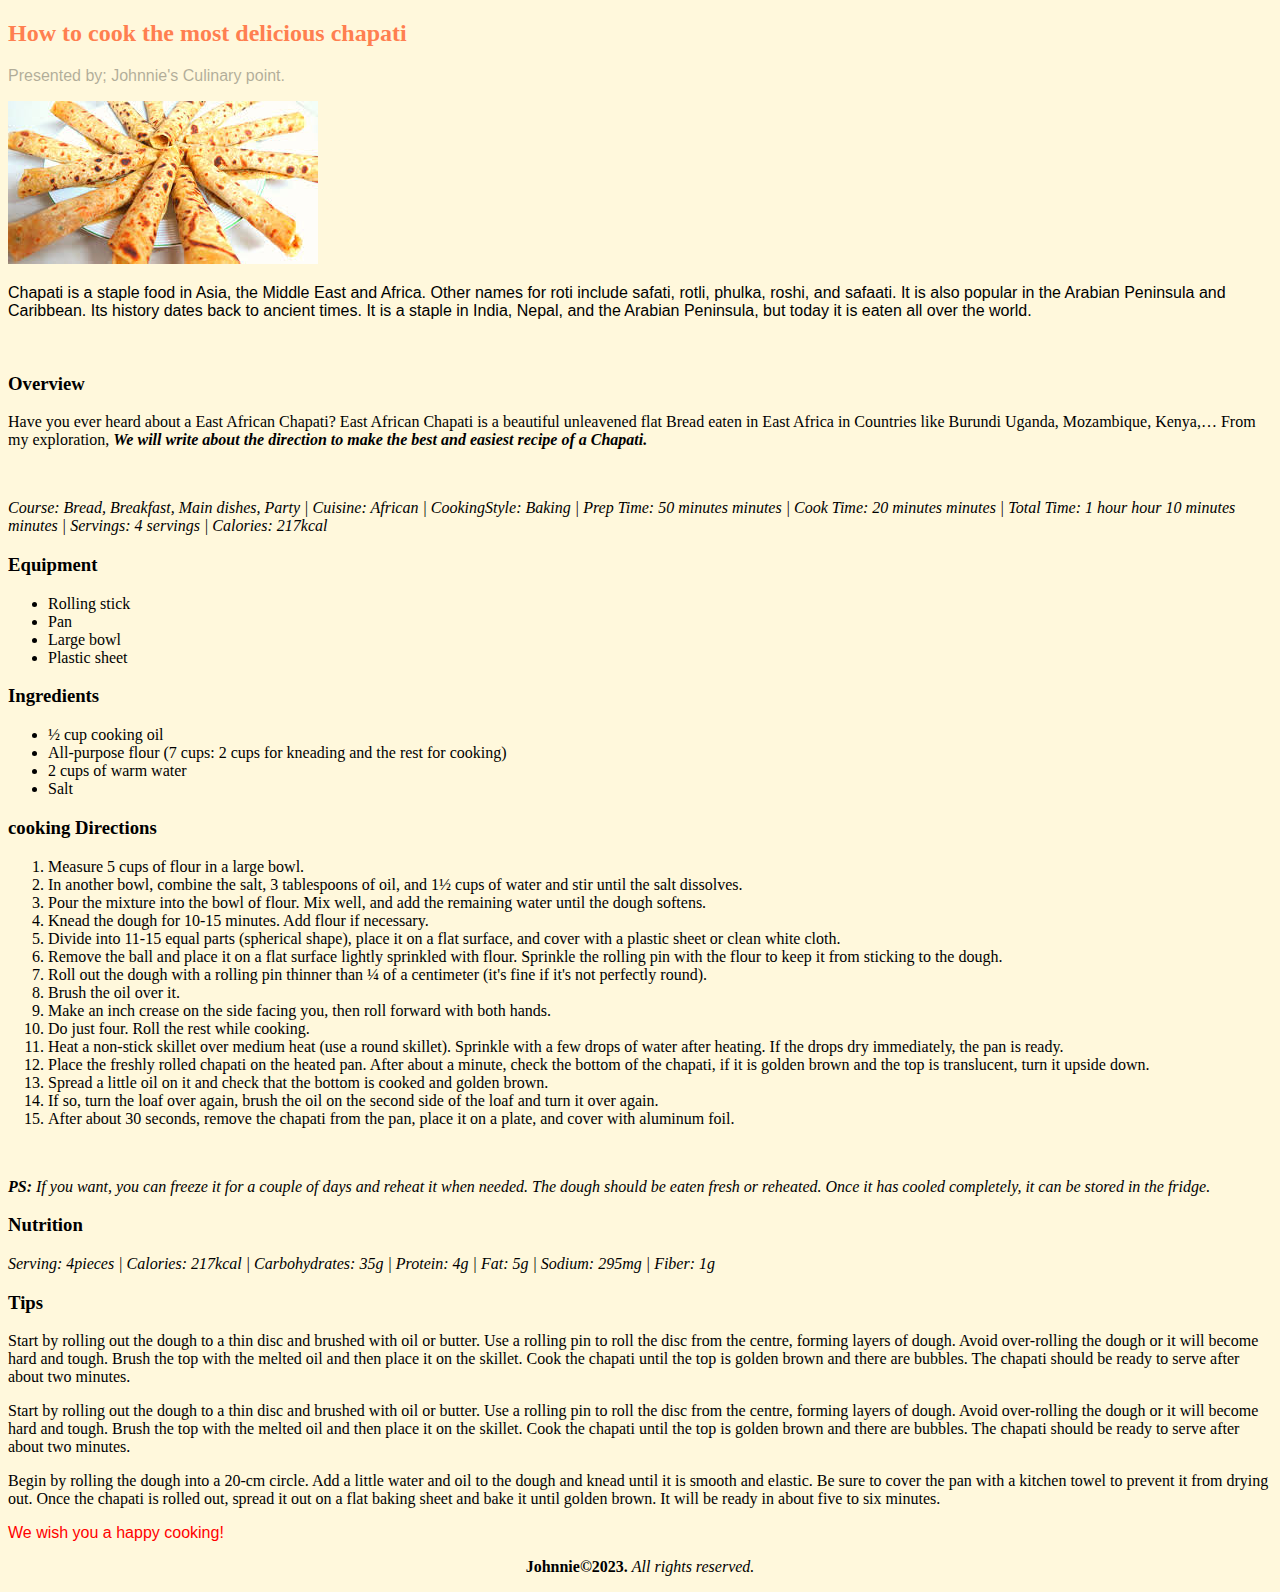
<file: pages/chapati.html>
<!DOCTYPE html>
<html lang="en">
<head>
    <meta charset="UTF-8">
    <meta name="viewport" content="width=device-width, initial-scale=1.0">
    <title>Chapati recipe</title>
</head>
<body style="background-color: cornsilk;">
    <h2 style="color: coral;">How to cook the most delicious chapati</h2>
    <p style="font-family: 'Franklin Gothic Medium', 'Arial Narrow', Arial, sans-serif; opacity: 30%;">Presented by; Johnnie's Culinary point.</p>
    <img src="./photos/chapo.jpeg" alt="Chapati dish.">
    <p style="font-family: Impact, Haettenschweiler, 'Arial Narrow Bold', sans-serif;">Chapati is a staple food in Asia, the Middle East and Africa. Other names for roti include safati, rotli, phulka, roshi, and safaati. It is also popular in the Arabian Peninsula and Caribbean. Its history dates back to ancient times. It is a staple in India, Nepal, and the Arabian Peninsula, but today it is eaten all over the world.</p>
    <br>
    <h3>Overview</h3>
    <p>Have you ever heard about a East African Chapati? East African Chapati is a beautiful unleavened flat Bread eaten in East Africa in Countries like Burundi Uganda, Mozambique, Kenya,… From my exploration, <b><em>We will write about the direction to make the best and easiest recipe of a Chapati.</em></b></p><br>
    <p style="font-style: italic; font-weight: lighter;"><strong>Course: Bread, Breakfast, Main dishes, Party | Cuisine: African | CookingStyle: Baking | Prep Time: 50 minutes minutes | Cook Time: 20 minutes minutes | Total Time: 1 hour hour 10 minutes minutes | Servings: 4 servings | Calories: 217kcal</strong></p>
    <h3>Equipment</h3>
    <ul>
        <li>Rolling stick</li>
        <li>Pan</li>
        <li>Large bowl</li>
        <li>Plastic sheet</li>
    </ul>
    <h3>Ingredients</h3>
    <ul>
        <li>½ cup cooking oil</li>
        <li>All-purpose flour (7 cups: 2 cups for kneading and the rest for cooking)</li>
        <li>2 cups of warm water</li>
        <li>Salt</li>
    </ul>
    <h3>cooking Directions</h3>
    <ol>
        <li>Measure 5 cups of flour in a large bowl.</li>
        <li>In another bowl, combine the salt, 3 tablespoons of oil, and 1½ cups of water and stir until the salt dissolves.</li>
        <li>Pour the mixture into the bowl of flour. Mix well, and add the remaining water until the dough softens.</li>
        <li>Knead the dough for 10-15 minutes. Add flour if necessary.</li>
        <li>Divide into 11-15 equal parts (spherical shape), place it on a flat surface, and cover with a plastic sheet or clean white cloth.</li>
        <li>Remove the ball and place it on a flat surface lightly sprinkled with flour. Sprinkle the rolling pin with the flour to keep it from sticking to the dough.</li>
        <li>Roll out the dough with a rolling pin thinner than ¼ of a centimeter (it's fine if it's not perfectly round).</li>
        <li>Brush the oil over it.</li>
        <li>Make an inch crease on the side facing you, then roll forward with both hands.</li>
        <li>Do just four. Roll the rest while cooking.</li>
        <li>Heat a non-stick skillet over medium heat (use a round skillet). Sprinkle with a few drops of water after heating. If the drops dry immediately, the pan is ready.</li>
        <li>Place the freshly rolled chapati on the heated pan. After about a minute, check the bottom of the chapati, if it is golden brown and the top is translucent, turn it upside down.</li>
        <li>Spread a little oil on it and check that the bottom is cooked and golden brown.</li>
        <li>If so, turn the loaf over again, brush the oil on the second side of the loaf and turn it over again.</li>
        <li>After about 30 seconds, remove the chapati from the pan, place it on a plate, and cover with aluminum foil.</li>
    </ol>
    <br>
    <p style="font-style: italic;"><strong>PS:</strong> If you want, you can freeze it for a couple of days and reheat it when needed. The dough should be eaten fresh or reheated. Once it has cooled completely, it can be stored in the fridge.</p>
    <h3>Nutrition</h3>
    <p style="font-style: italic;">Serving: 4pieces | Calories: 217kcal | Carbohydrates: 35g | Protein: 4g | Fat: 5g | Sodium: 295mg | Fiber: 1g</p>
    <h3>Tips</h3>
    <p>Start by rolling out the dough to a thin disc and brushed with oil or butter. Use a rolling pin to roll the disc from the centre, forming layers of dough. Avoid over-rolling the dough or it will become hard and tough. Brush the top with the melted oil and then place it on the skillet. Cook the chapati until the top is golden brown and there are bubbles. The chapati should be ready to serve after about two minutes.</p>
    <p>Start by rolling out the dough to a thin disc and brushed with oil or butter. Use a rolling pin to roll the disc from the centre, forming layers of dough. Avoid over-rolling the dough or it will become hard and tough. Brush the top with the melted oil and then place it on the skillet. Cook the chapati until the top is golden brown and there are bubbles. The chapati should be ready to serve after about two minutes.</p>
    <p>Begin by rolling the dough into a 20-cm circle. Add a little water and oil to the dough and knead until it is smooth and elastic. Be sure to cover the pan with a kitchen towel to prevent it from drying out. Once the chapati is rolled out, spread it out on a flat baking sheet and bake it until golden brown. It will be ready in about five to six minutes.</p>
    <p style="font-family: 'Gill Sans', 'Gill Sans MT', Calibri, 'Trebuchet MS', sans-serif; color: red;">We wish you a happy cooking!</p>
    <footer>
        <p style="text-align: center;"><b>Johnnie&COPY;2023.</b> <i>All rights reserved.</i></p>
    </footer>
    
</body>
</html>
</file>
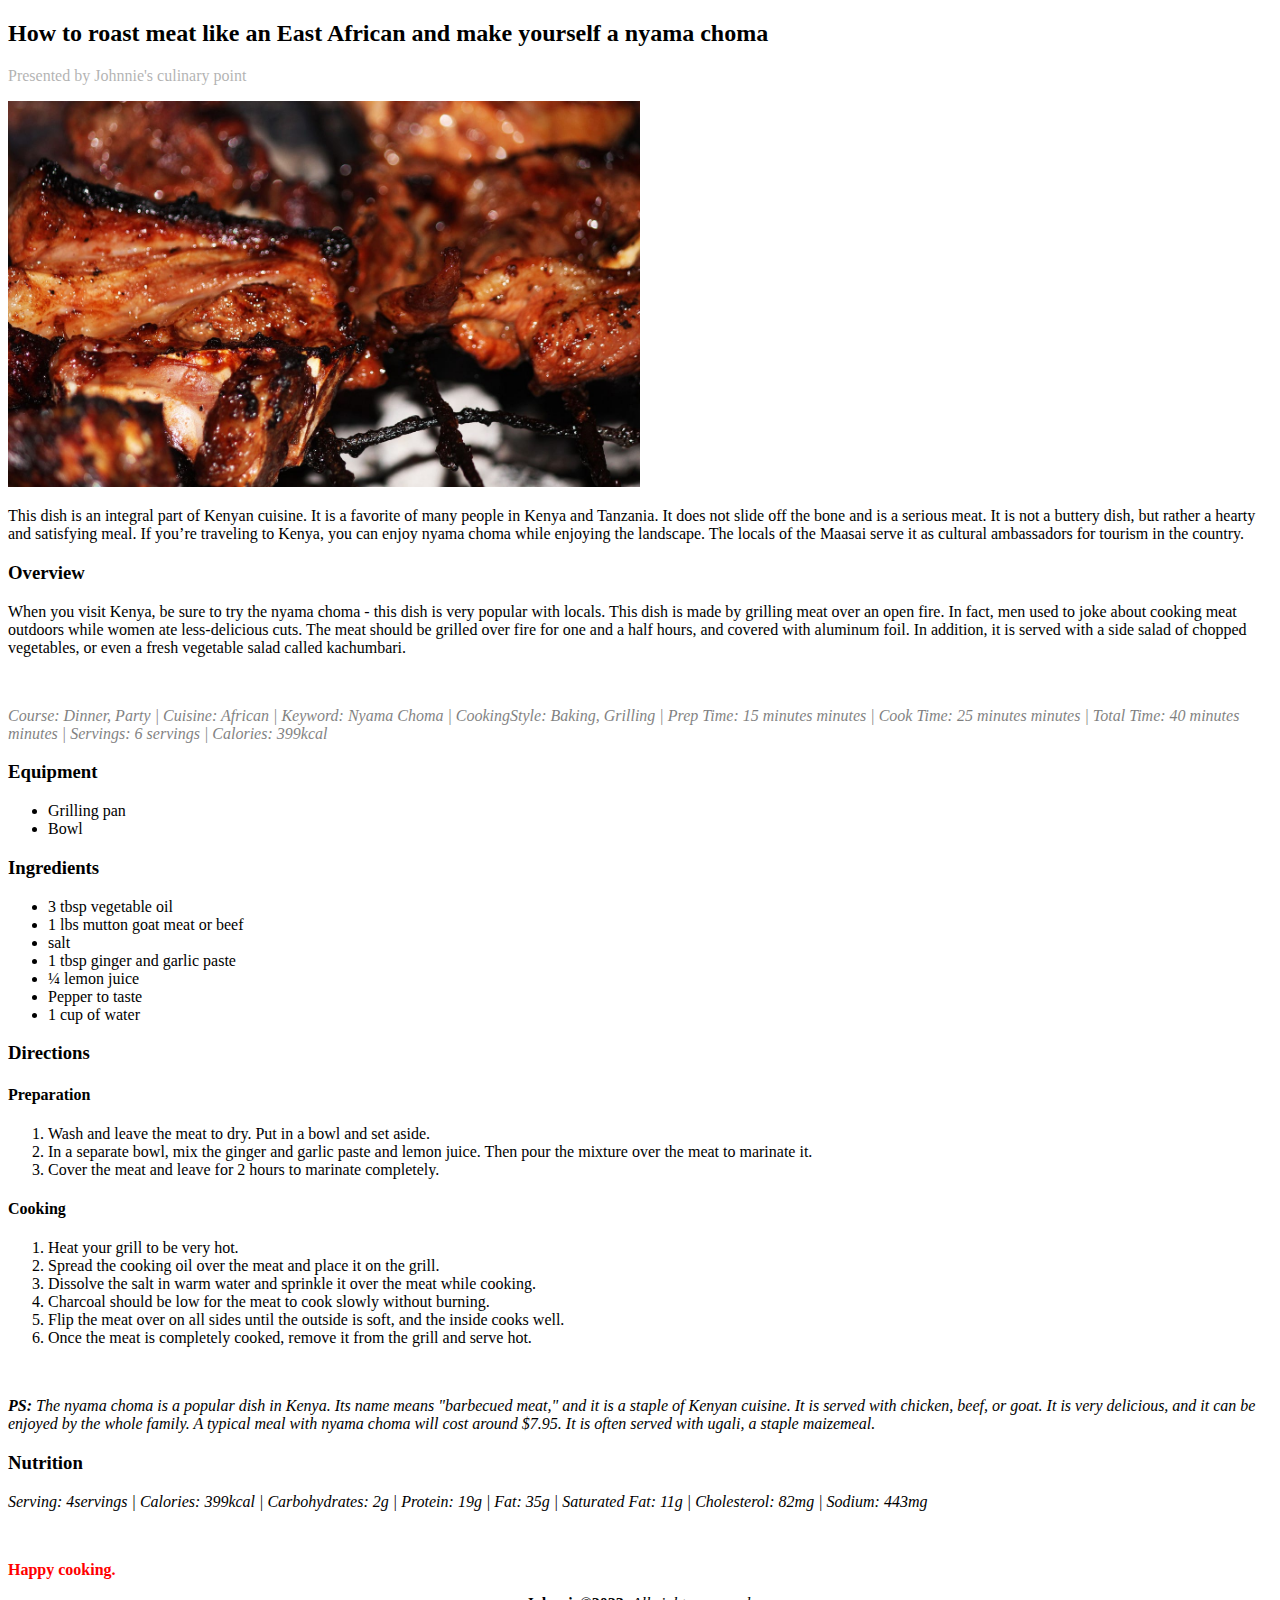
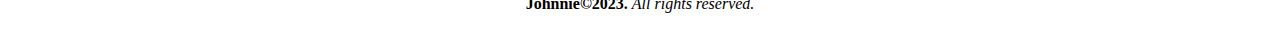
<file: pages/choma.html>
<!DOCTYPE html>
<html lang="en">
<head>
    <meta charset="UTF-8">
    <meta name="viewport" content="width=device-width, initial-scale=1.0">
    <title>Nyama choma recipe</title>
</head>
<body>
    <h2>How to roast meat like an East African and make yourself a nyama choma</h2>
    <p style="opacity: 30%;">Presented by Johnnie's culinary point</p>
    <img src="./photos/choma.jpg" alt="Grilled meat" style="height: 50%; width: 50%;">
    <p>This dish is an integral part of Kenyan cuisine. It is a favorite of many people in Kenya and Tanzania. It does not slide off the bone and is a serious meat. It is not a buttery dish, but rather a hearty and satisfying meal. If you’re traveling to Kenya, you can enjoy nyama choma while enjoying the landscape. The locals of the Maasai serve it as cultural ambassadors for tourism in the country.</p>
    <h3>Overview</h3>
    <p>When you visit Kenya, be sure to try the nyama choma - this dish is very popular with locals. This dish is made by grilling meat over an open fire. In fact, men used to joke about cooking meat outdoors while women ate less-delicious cuts. The meat should be grilled over fire for one and a half hours, and covered with aluminum foil. In addition, it is served with a side salad of chopped vegetables, or even a fresh vegetable salad called kachumbari.</p>
    <br>
    <p style="font-style: italic; opacity: 50%;">Course: Dinner, Party | Cuisine: African | Keyword: Nyama Choma | CookingStyle: Baking, Grilling | Prep Time: 15 minutes minutes | Cook Time: 25 minutes minutes | Total Time: 40 minutes minutes | Servings: 6 servings | Calories: 399kcal</p>
    <h3>Equipment</h3>
    <ul>
        <li>Grilling pan</li>
        <li>Bowl</li>
    </ul>
    <h3>Ingredients</h3>
    <ul>
        <li>3 tbsp vegetable oil</li>
        <li>1 lbs mutton goat meat or beef</li>
        <li>salt</li>
        <li>1 tbsp ginger and garlic paste</li>
        <li>¼ lemon juice</li>
        <li>Pepper to taste</li>
        <li>1 cup of water</li>
    </ul>
    <h3>Directions</h3>
    <h4>Preparation</h4>
    <ol>
        <li>Wash and leave the meat to dry. Put in a bowl and set aside.</li>
        <li>In a separate bowl, mix the ginger and garlic paste and lemon juice. Then pour the mixture over the meat to marinate it.</li>
        <li>Cover the meat and leave for 2 hours to marinate completely.</li>
    </ol>
    <h4>Cooking</h4>
    <ol>
        <li>Heat your grill to be very hot.</li>
        <li>Spread the cooking oil over the meat and place it on the grill.</li>
        <li>Dissolve the salt in warm water and sprinkle it over the meat while cooking.</li>
        <li>Charcoal should be low for the meat to cook slowly without burning.</li>
        <li>Flip the meat over on all sides until the outside is soft, and the inside cooks well.</li>
        <li>Once the meat is completely cooked, remove it from the grill and serve hot.</li>
    </ol>
    <br>
    <p style="font-style: italic;"><strong>PS: </strong>The nyama choma is a popular dish in Kenya. Its name means "barbecued meat," and it is a staple of Kenyan cuisine. It is served with chicken, beef, or goat. It is very delicious, and it can be enjoyed by the whole family. A typical meal with nyama choma will cost around $7.95. It is often served with ugali, a staple maizemeal.</p>
    <h3>Nutrition</h3>
    <p style="font-style: italic;">Serving: 4servings | Calories: 399kcal | Carbohydrates: 2g | Protein: 19g | Fat: 35g | Saturated Fat: 11g | Cholesterol: 82mg | Sodium: 443mg</p>
    <br>
    <p style="color: red;"><b>Happy cooking.</b></p>
    <footer><p style="text-align: center;"><strong>Johnnie&COPY;2023.</strong> <em>All rights reserved.</em></p></footer>
</body>
</html>
</file>
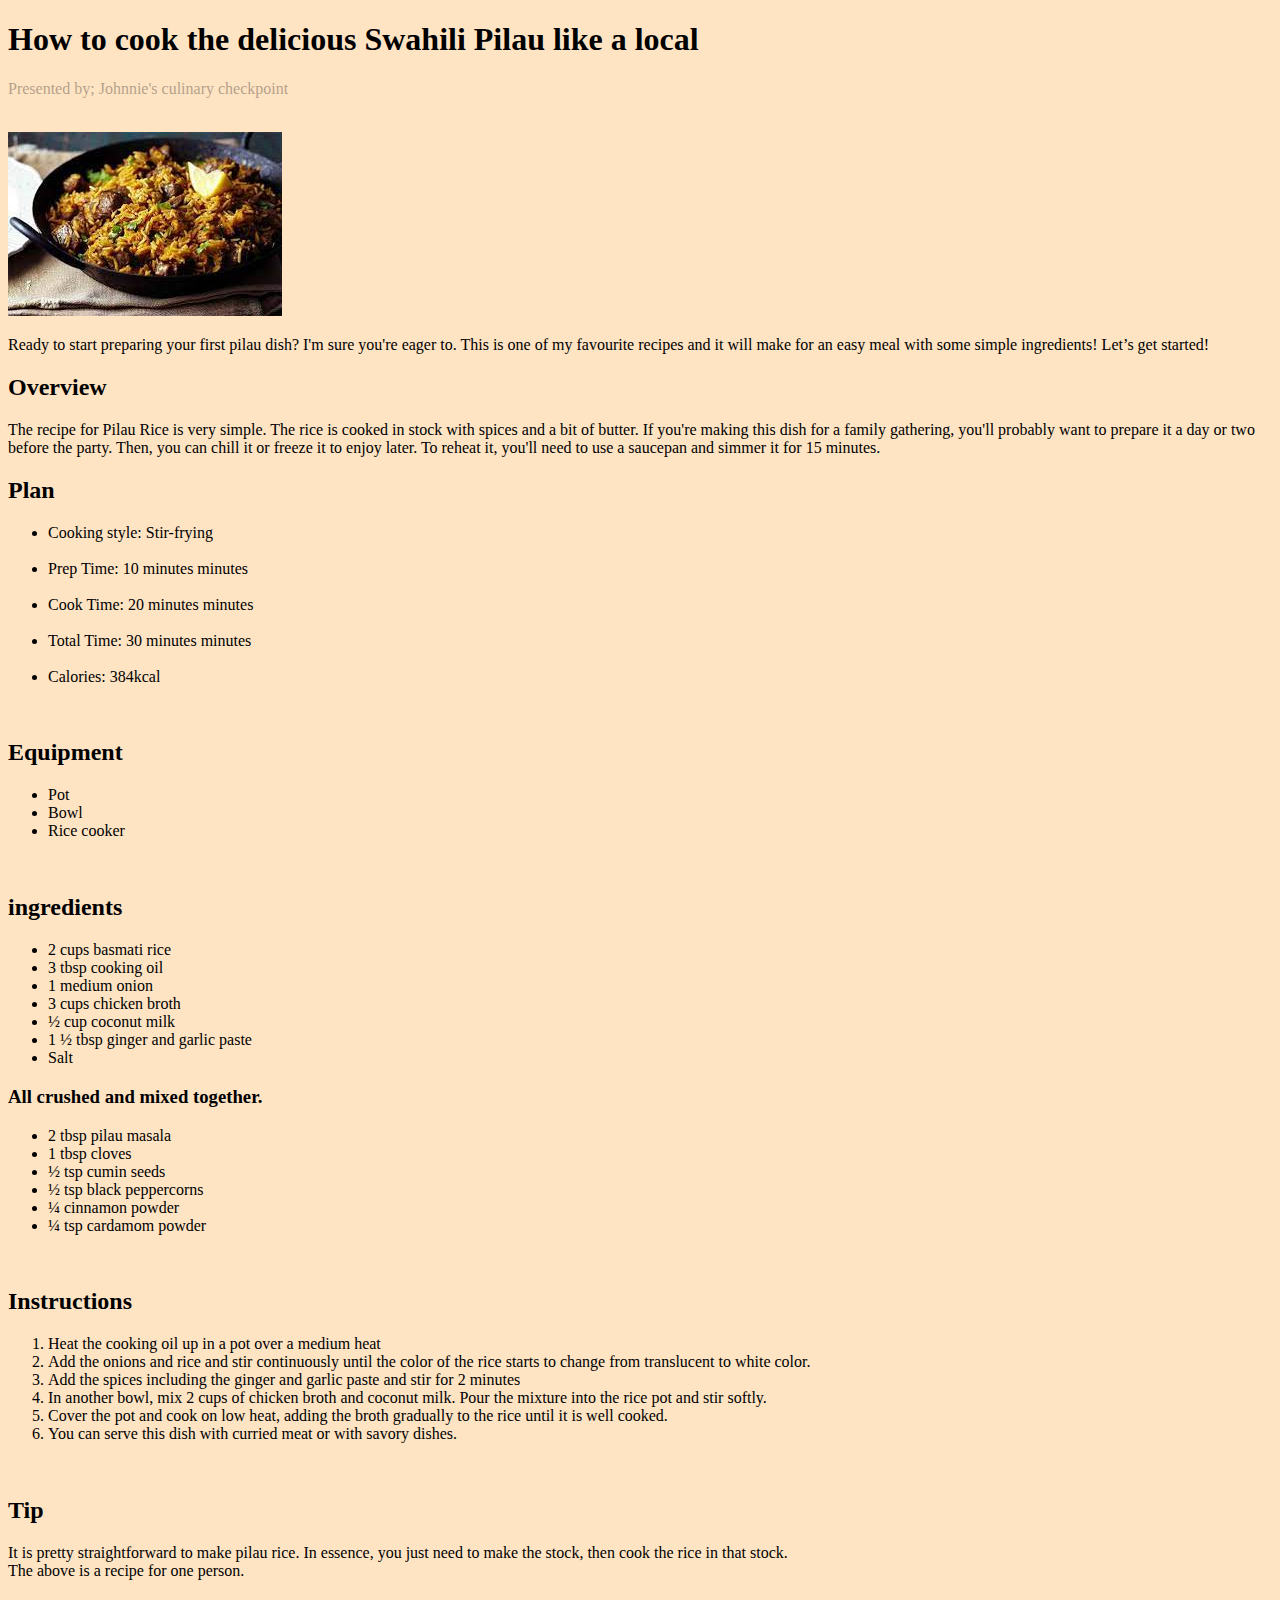
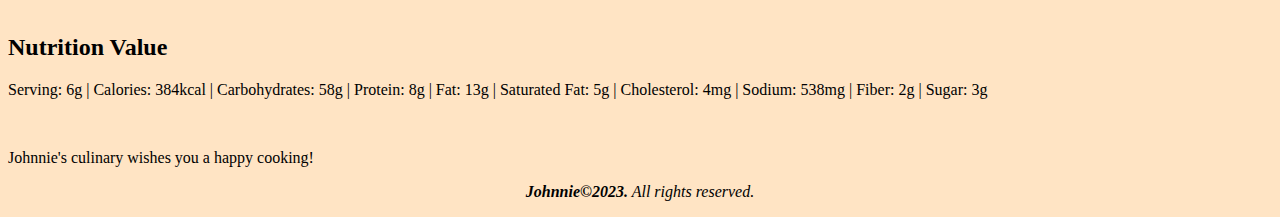
<file: pages/pilau.html>
<!DOCTYPE html>
<html lang="en">
<head>
    <meta charset="UTF-8">
    <meta name="viewport" content="width=device-width, initial-scale=1.0">
    <title>Pilau recipe</title>
</head>
<body style="background-color: bisque; text-align: left;">
    <h1>How to cook the delicious Swahili Pilau like a local</h1>
    <p style="opacity: 30%;">Presented by; Johnnie's culinary checkpoint</p><br>
    <img src="./photos/pilau.jpeg" alt="Swahili pilau dish">
    <br>
    <p>
        Ready to start preparing your first pilau dish? I'm sure you're eager to.
     This is one of my favourite recipes and it will make for an easy meal with some simple ingredients! Let’s get started!
     <br>
     <h2>Overview</h2>
     <p>
        The recipe for Pilau Rice is very simple. The rice is cooked in stock with spices and a bit of butter. If you're making this dish for a family gathering, you'll probably want to prepare it a day or two before the party. Then, you can chill it or freeze it to enjoy later. To reheat it, you'll need to use a saucepan and simmer it for 15 minutes.
     </p>
     <h2>Plan</h2>
     <p><ul>
        <li>Cooking style: Stir-frying</li> <br>
        <li>Prep Time: 10 minutes minutes</li> <br>
        <li>Cook Time: 20 minutes minutes </li><br>
        <li>Total Time: 30 minutes minutes</li> <br>
        <li>Calories: 384kcal</li>
     </ul>
    </p><br>
    <h2>Equipment</h2>
    <ul>
        <li>Pot</li>
        <li>Bowl</li>
        <li>Rice cooker</li>
    </ul><br>
    <h2>ingredients</h2>
    <ul>
        <li> 2 cups basmati rice</li>
        <li>3 tbsp cooking oil</li>
        <li>1 medium onion</li>
        <li>3 cups chicken broth</li>
        <li>½ cup coconut milk</li>
        <li>1 ½ tbsp ginger and garlic paste</li>
        <li>Salt</li>
    </ul>
    <h3>All crushed and mixed together.</h3>
    <ul>
        <li>2 tbsp pilau masala</li>
        <li>1 tbsp cloves</li>
        <li>½ tsp cumin seeds</li>
        <li>½ tsp black peppercorns</li>
        <li>¼ cinnamon powder</li>
       <li> ¼ tsp cardamom powder</li>
    </ul><br>
    <h2>Instructions</h2>
    <ol>
        <li>Heat the cooking oil up in a pot over a medium heat</li>
        <li>Add the onions and rice and stir continuously until the color of the rice starts to change from translucent to white color.</li>
        <li>Add the spices including the ginger and garlic paste and stir for 2 minutes</li>
        <li>In another bowl, mix 2 cups of chicken broth and coconut milk. Pour the mixture into the rice pot and stir softly.</li>
        <li>Cover the pot and cook on low heat, adding the broth gradually to the rice until it is well cooked.</li>
        <li>You can serve this dish with curried meat or with savory dishes.</li>
    </ol><br>
    <h2>Tip</h2>
    <p>It is pretty straightforward to make pilau rice. In essence, you just need to make the stock, then cook the rice in that stock. <br>
    The above is a recipe for one person.</p><br>
    <h2>Nutrition Value</h2>
    <p>Serving: 6g | Calories: 384kcal | Carbohydrates: 58g | Protein: 8g | Fat: 13g | Saturated Fat: 5g | Cholesterol: 4mg | Sodium: 538mg | Fiber: 2g | Sugar: 3g</p>
    </p>
    <br>
    <p style="font-family: cursive;">Johnnie's culinary wishes you a happy cooking!</p>
    <footer>
        <p style="text-align: center;"> <em><strong>Johnnie&COPY;2023.</strong> All rights reserved.</em></p>
    </footer>
</body>
</html>
</file>
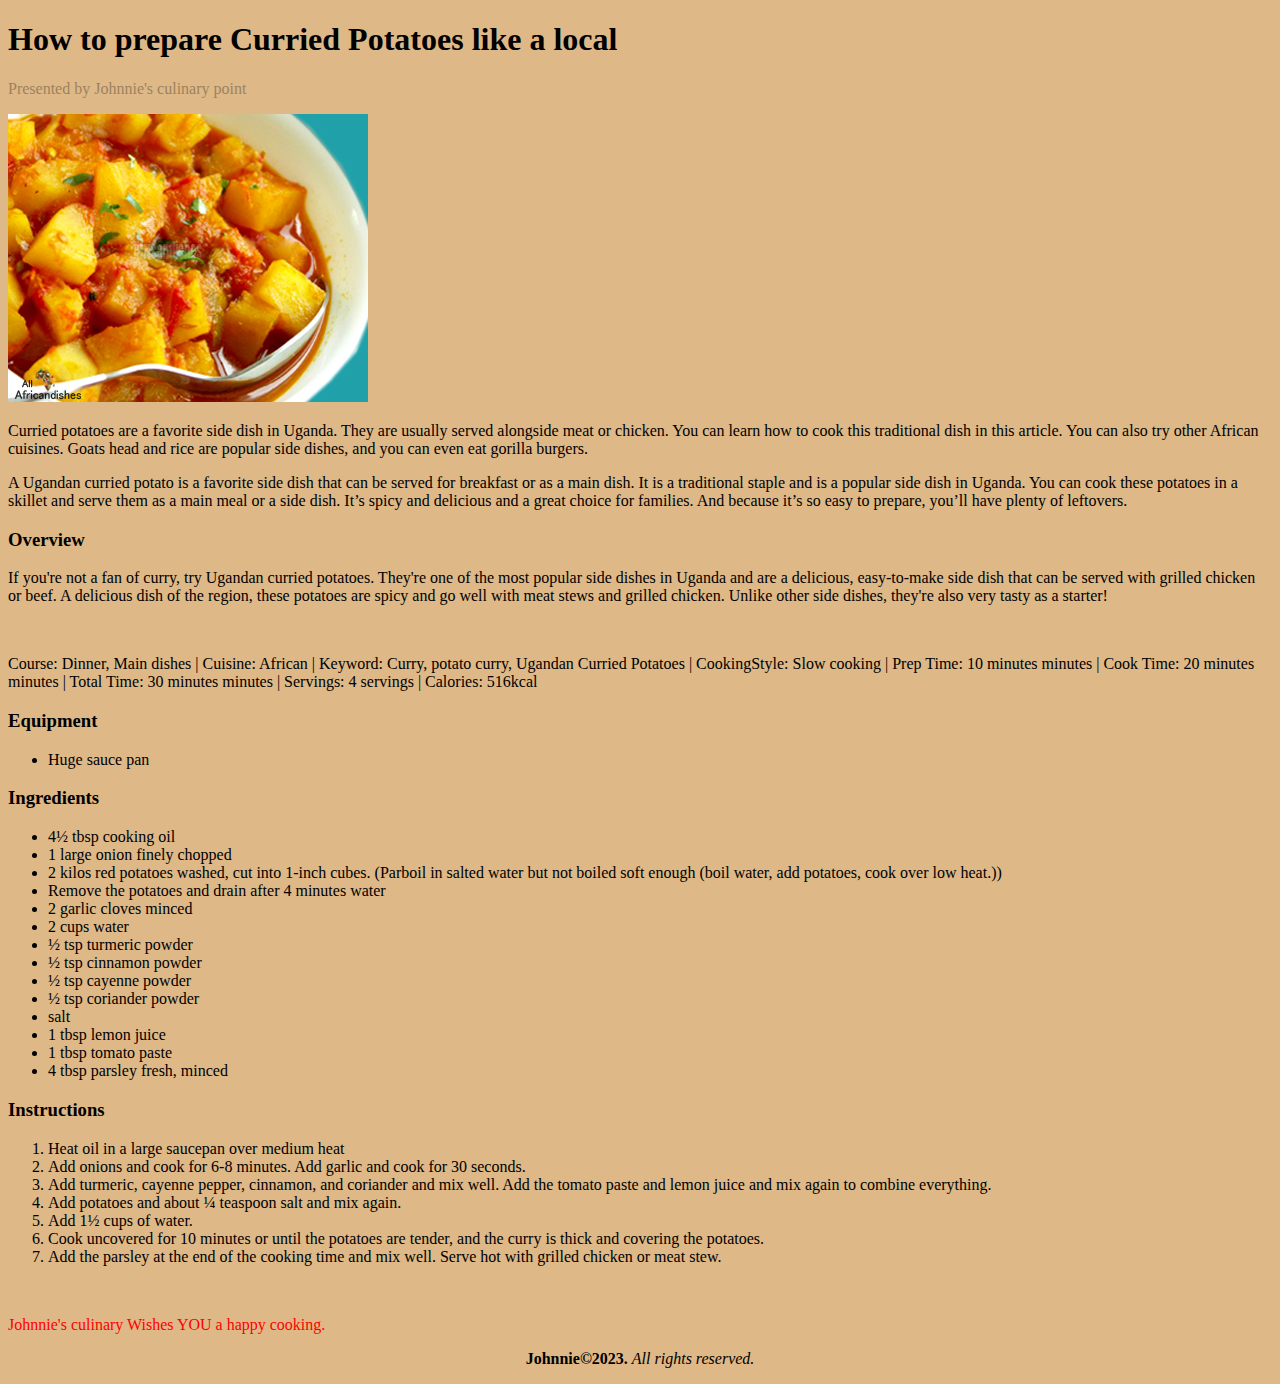
<file: pages/potatoes.html>
<!DOCTYPE html>
<html lang="en">
<head>
    <meta charset="UTF-8">
    <meta name="viewport" content="width=device-width, initial-scale=1.0">
    <title>Curried Potatoes recipe</title>
</head>
<body style="background-color: burlywood;">
    <h1>How to prepare Curried Potatoes like a local</h1>
    <p style="opacity: 30%;">Presented by Johnnie's culinary point</p>
    <img src="./photos/potatoes 1a.jpg" alt="Curried Potatoes">
    <p>Curried potatoes are a favorite side dish in Uganda. They are usually served alongside meat or chicken. You can learn how to cook this traditional dish in this article. You can also try other African cuisines. Goats head and rice are popular side dishes, and you can even eat gorilla burgers.</p>
    <p>A Ugandan curried potato is a favorite side dish that can be served for breakfast or as a main dish. It is a traditional staple and is a popular side dish in Uganda. You can cook these potatoes in a skillet and serve them as a main meal or a side dish. It’s spicy and delicious and a great choice for families. And because it’s so easy to prepare, you’ll have plenty of leftovers.</p>
    <h3>Overview</h3>
    <p>If you're not a fan of curry, try Ugandan curried potatoes. They're one of the most popular side dishes in Uganda and are a delicious, easy-to-make side dish that can be served with grilled chicken or beef. A delicious dish of the region, these potatoes are spicy and go well with meat stews and grilled chicken. Unlike other side dishes, they're also very tasty as a starter!</p>
    <br>
    <p>Course: Dinner, Main dishes | Cuisine: African | Keyword: Curry, potato curry, Ugandan Curried Potatoes | CookingStyle: Slow cooking | Prep Time: 10 minutes minutes | Cook Time: 20 minutes minutes | Total Time: 30 minutes minutes | Servings: 4 servings | Calories: 516kcal</p>
    <h3>Equipment</h3>
    <ul>
        <li>Huge sauce pan</li>
    </ul>
    <h3>Ingredients</h3>
    <ul>
        <li>4½ tbsp cooking oil</li>
        <li>1 large onion finely chopped</li>
        <li>2 kilos red potatoes washed, cut into 1-inch cubes. (Parboil in
            salted water but not boiled soft enough (boil water, add potatoes, cook over low heat.))</li> 
        <li>Remove the potatoes and drain after 4 minutes water</li>
        <li>2 garlic cloves minced</li>
        <li>2 cups water</li>
        <li>½ tsp turmeric powder</li>
        <li>½ tsp cinnamon powder</li>
        <li>½ tsp cayenne powder</li>
        <li>½ tsp coriander powder</li>
        <li>salt</li>
        <li>1 tbsp lemon juice</li>
        <li>1 tbsp tomato paste</li>
        <li>4 tbsp parsley fresh, minced</li>
    </ul>
    <h3>Instructions</h3>
    <ol>
        <li>Heat oil in a large saucepan over medium heat</li>
        <li>Add onions and cook for 6-8 minutes. Add garlic and cook for 30 seconds.</li>
        <li>Add turmeric, cayenne pepper, cinnamon, and coriander and mix well. Add the tomato paste and lemon juice and mix again to combine everything.</li>
        <li>Add potatoes and about ¼ teaspoon salt and mix again.</li>
        <li>Add 1½ cups of water.</li>
        <li>Cook uncovered for 10 minutes or until the potatoes are tender, and the curry is thick and covering the potatoes.</li>
        <li>Add the parsley at the end of the cooking time and mix well. Serve hot with grilled chicken or meat stew.</li>
    </ol>
    <br>
    <p style="color: red;">Johnnie's culinary Wishes YOU a happy cooking.</p>
    <footer><p style="text-align: center;"><strong>Johnnie&COPY;2023.</strong> <em>All rights reserved.</em></p></footer>
</body>
</html>
</file>
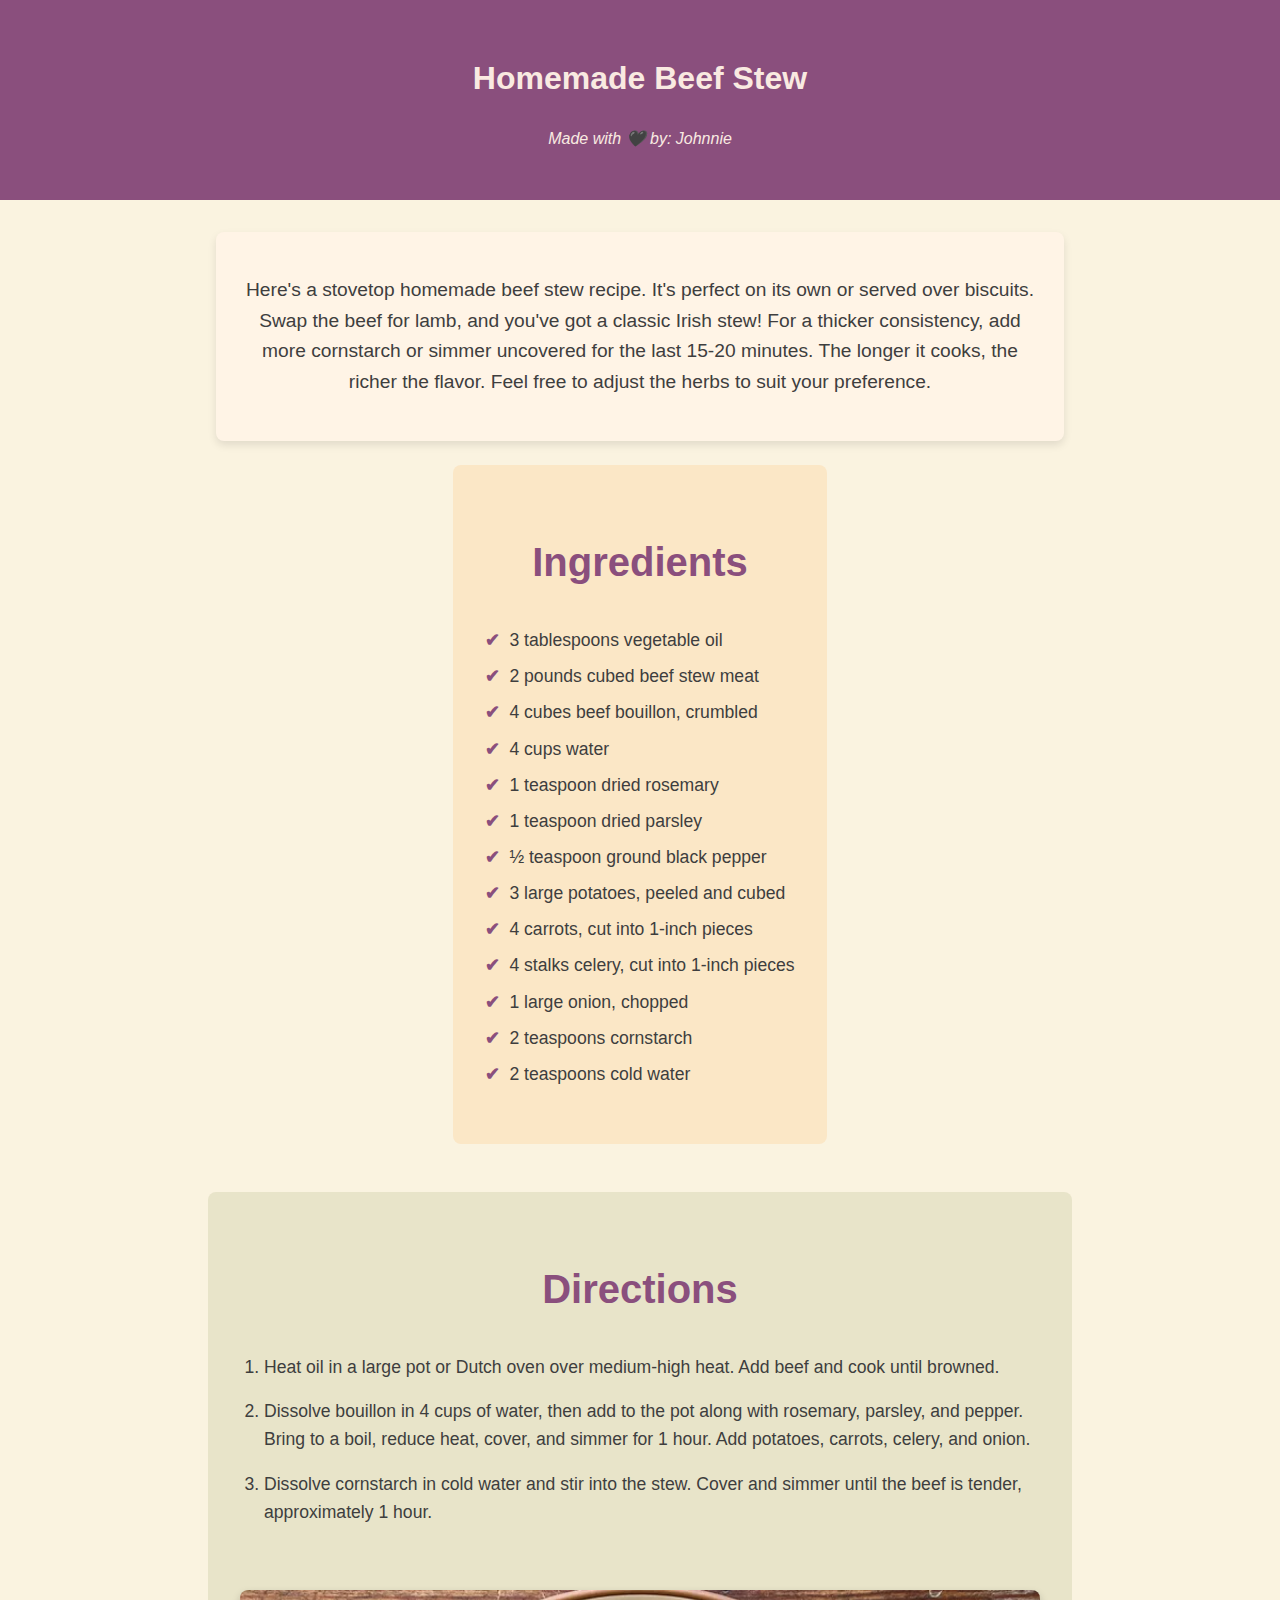
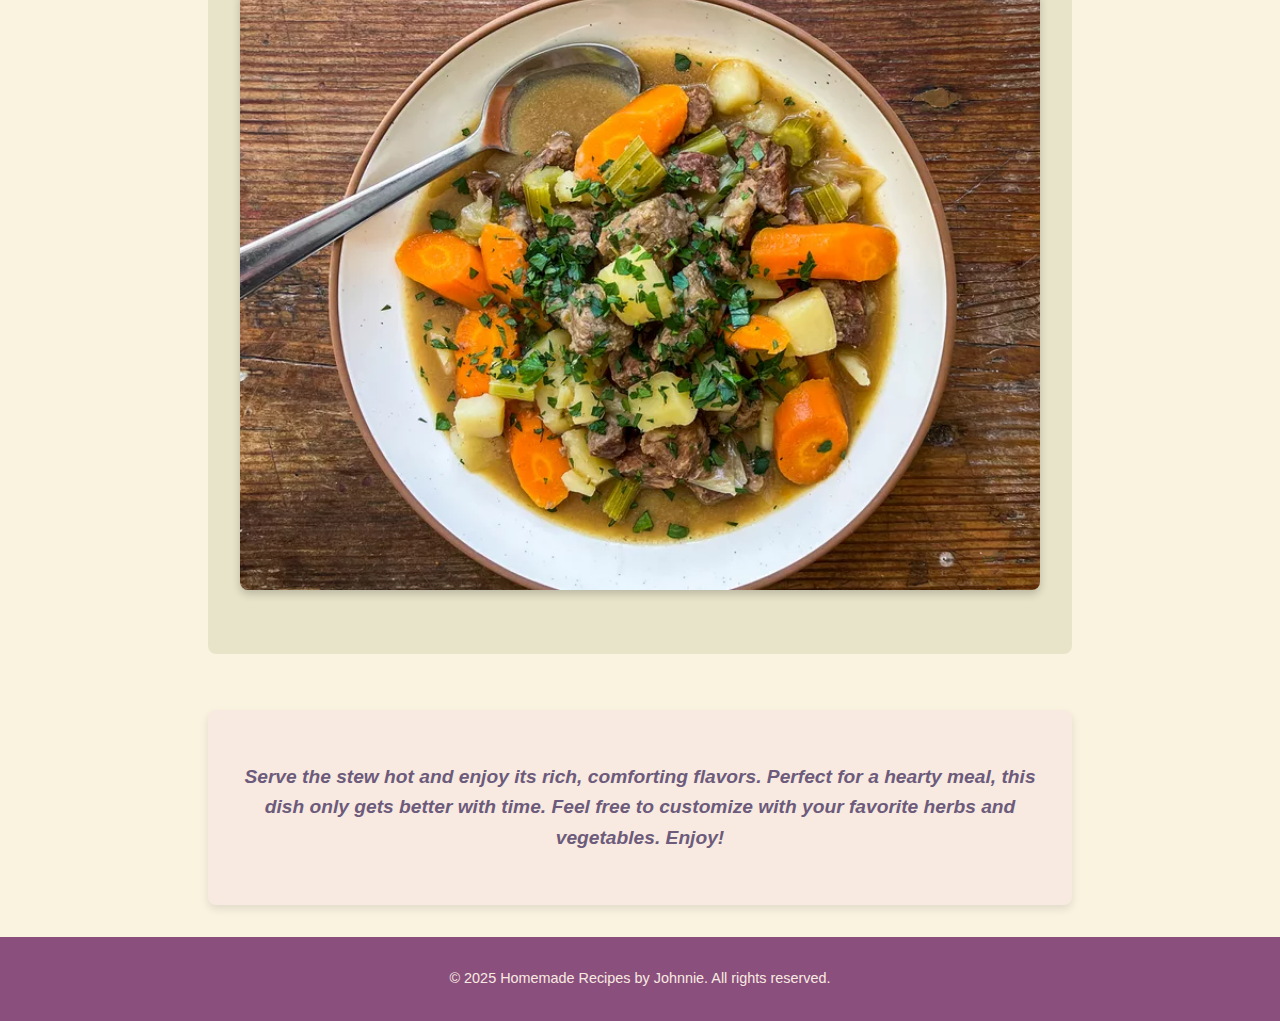
<file: recipes/beef.html>
<!DOCTYPE html>
<html lang="en">
  <head>
    <meta charset="UTF-8" />
    <meta name="viewport" content="width=device-width, initial-scale=1.0" />
    <title>Homemade Beef Stew Recipe</title>
    <link rel="stylesheet" href="/styles/style.css" />
  </head>

  <body>
    <!-- Header Section -->
    <header class="recipe-header">
      <h1>Homemade Beef Stew</h1>
      <p class="author">
        <em>Made with <span class="heart">🖤</span> by: Johnnie</em>
      </p>
    </header>

    <!-- Introduction Section -->
    <section class="recipe-intro">
      <p class="intro-text">
        Here's a stovetop homemade beef stew recipe. It's perfect on its own or
        served over biscuits. Swap the beef for lamb, and you've got a classic
        Irish stew! For a thicker consistency, add more cornstarch or simmer
        uncovered for the last 15-20 minutes. The longer it cooks, the richer
        the flavor. Feel free to adjust the herbs to suit your preference.
      </p>
    </section>

    <!-- Ingredients Section -->
    <section class="recipe-ingredients">
      <h2>Ingredients</h2>
      <ul>
        <li>3 tablespoons vegetable oil</li>
        <li>2 pounds cubed beef stew meat</li>
        <li>4 cubes beef bouillon, crumbled</li>
        <li>4 cups water</li>
        <li>1 teaspoon dried rosemary</li>
        <li>1 teaspoon dried parsley</li>
        <li>½ teaspoon ground black pepper</li>
        <li>3 large potatoes, peeled and cubed</li>
        <li>4 carrots, cut into 1-inch pieces</li>
        <li>4 stalks celery, cut into 1-inch pieces</li>
        <li>1 large onion, chopped</li>
        <li>2 teaspoons cornstarch</li>
        <li>2 teaspoons cold water</li>
      </ul>
    </section>

    <!-- Directions Section -->
    <section class="recipe-directions">
      <h2>Directions</h2>
      <ol>
        <li>
          Heat oil in a large pot or Dutch oven over medium-high heat. Add beef
          and cook until browned.
        </li>
        <li>
          Dissolve bouillon in 4 cups of water, then add to the pot along with
          rosemary, parsley, and pepper. Bring to a boil, reduce heat, cover,
          and simmer for 1 hour. Add potatoes, carrots, celery, and onion.
        </li>
        <li>
          Dissolve cornstarch in cold water and stir into the stew. Cover and
          simmer until the beef is tender, approximately 1 hour.
        </li>
      </ol>
      <img
        src="/images/beef.webp"
        alt="A delicious pot of homemade beef stew ready to serve"
      />
    </section>

    <!-- Closing Section -->
    <section class="recipe-closing">
      <p class="closing-text">
        <strong
          ><em
            >Serve the stew hot and enjoy its rich, comforting flavors. Perfect
            for a hearty meal, this dish only gets better with time. Feel free
            to customize with your favorite herbs and vegetables. Enjoy!</em
          ></strong
        >
      </p>
    </section>

    <!-- Footer Section -->
    <footer class="recipe-footer">
      <p>&copy; 2025 Homemade Recipes by Johnnie. All rights reserved.</p>
    </footer>
  </body>
</html>
</file>
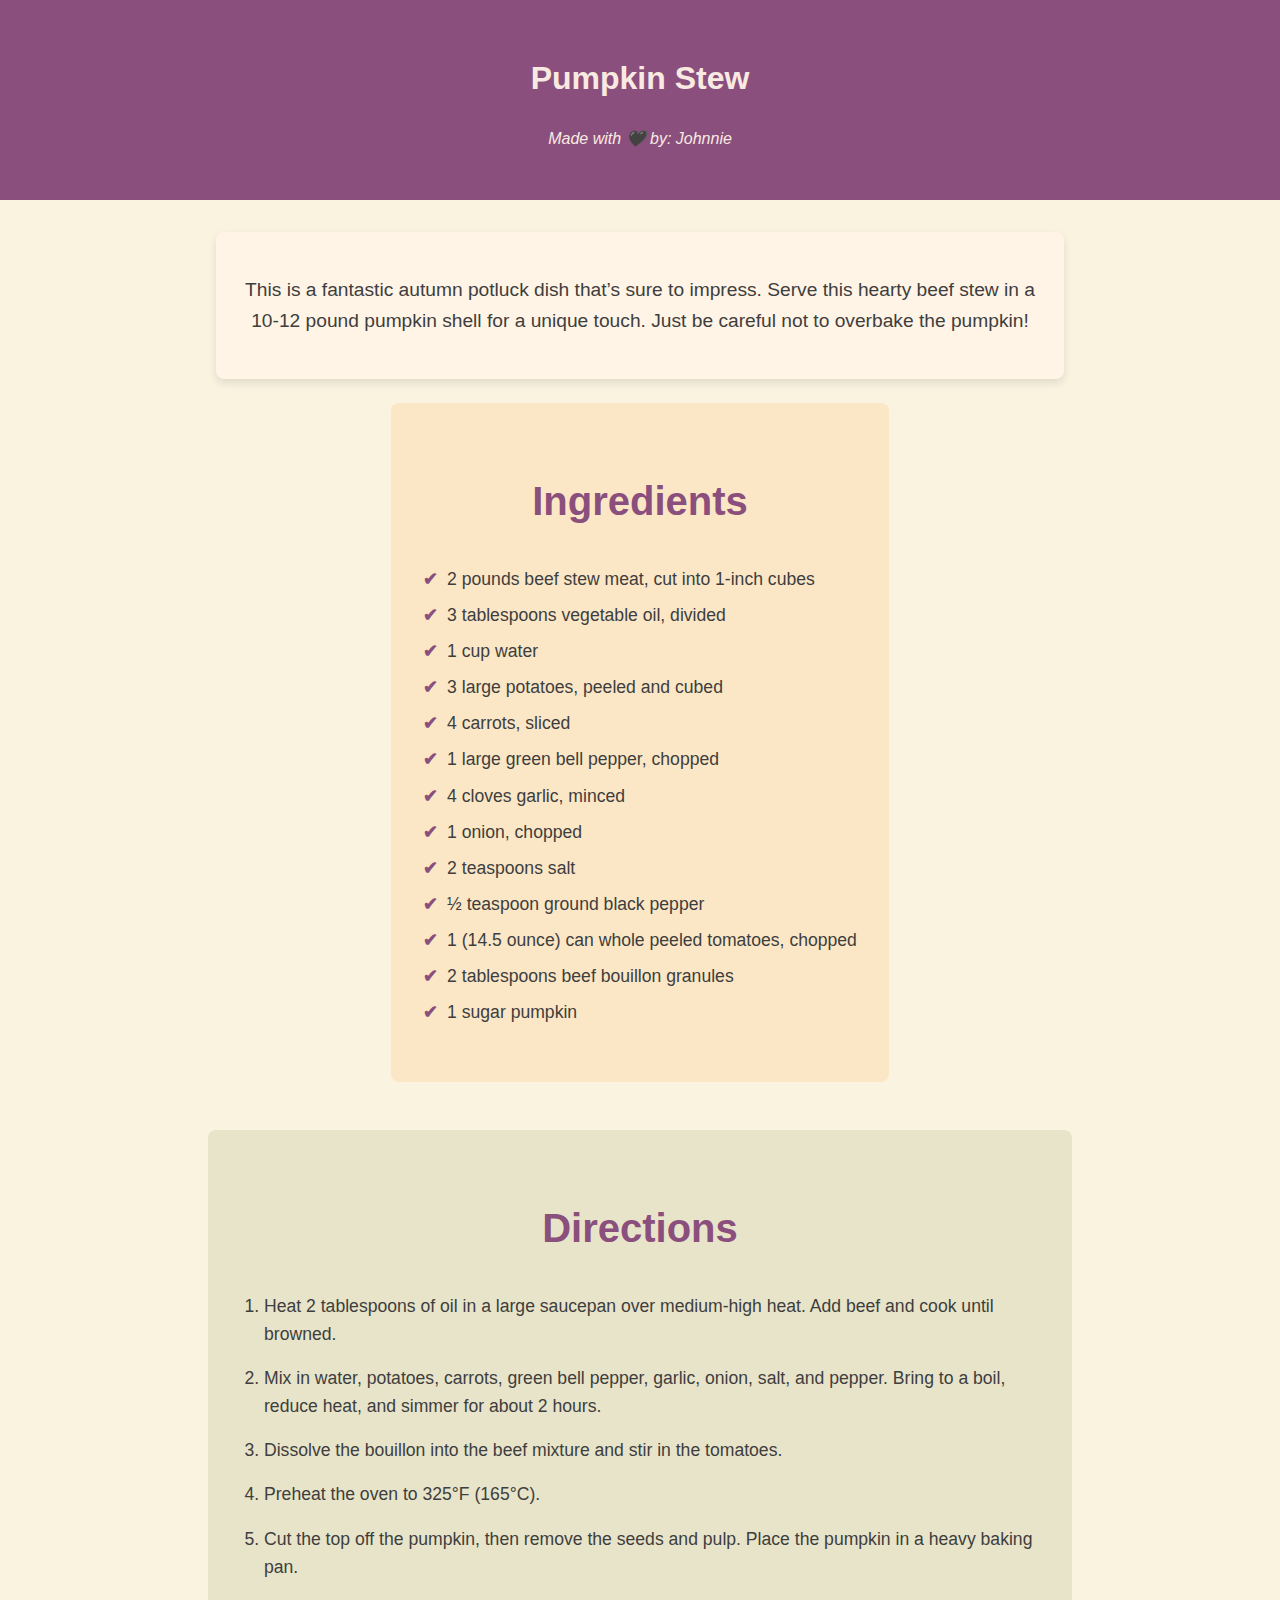
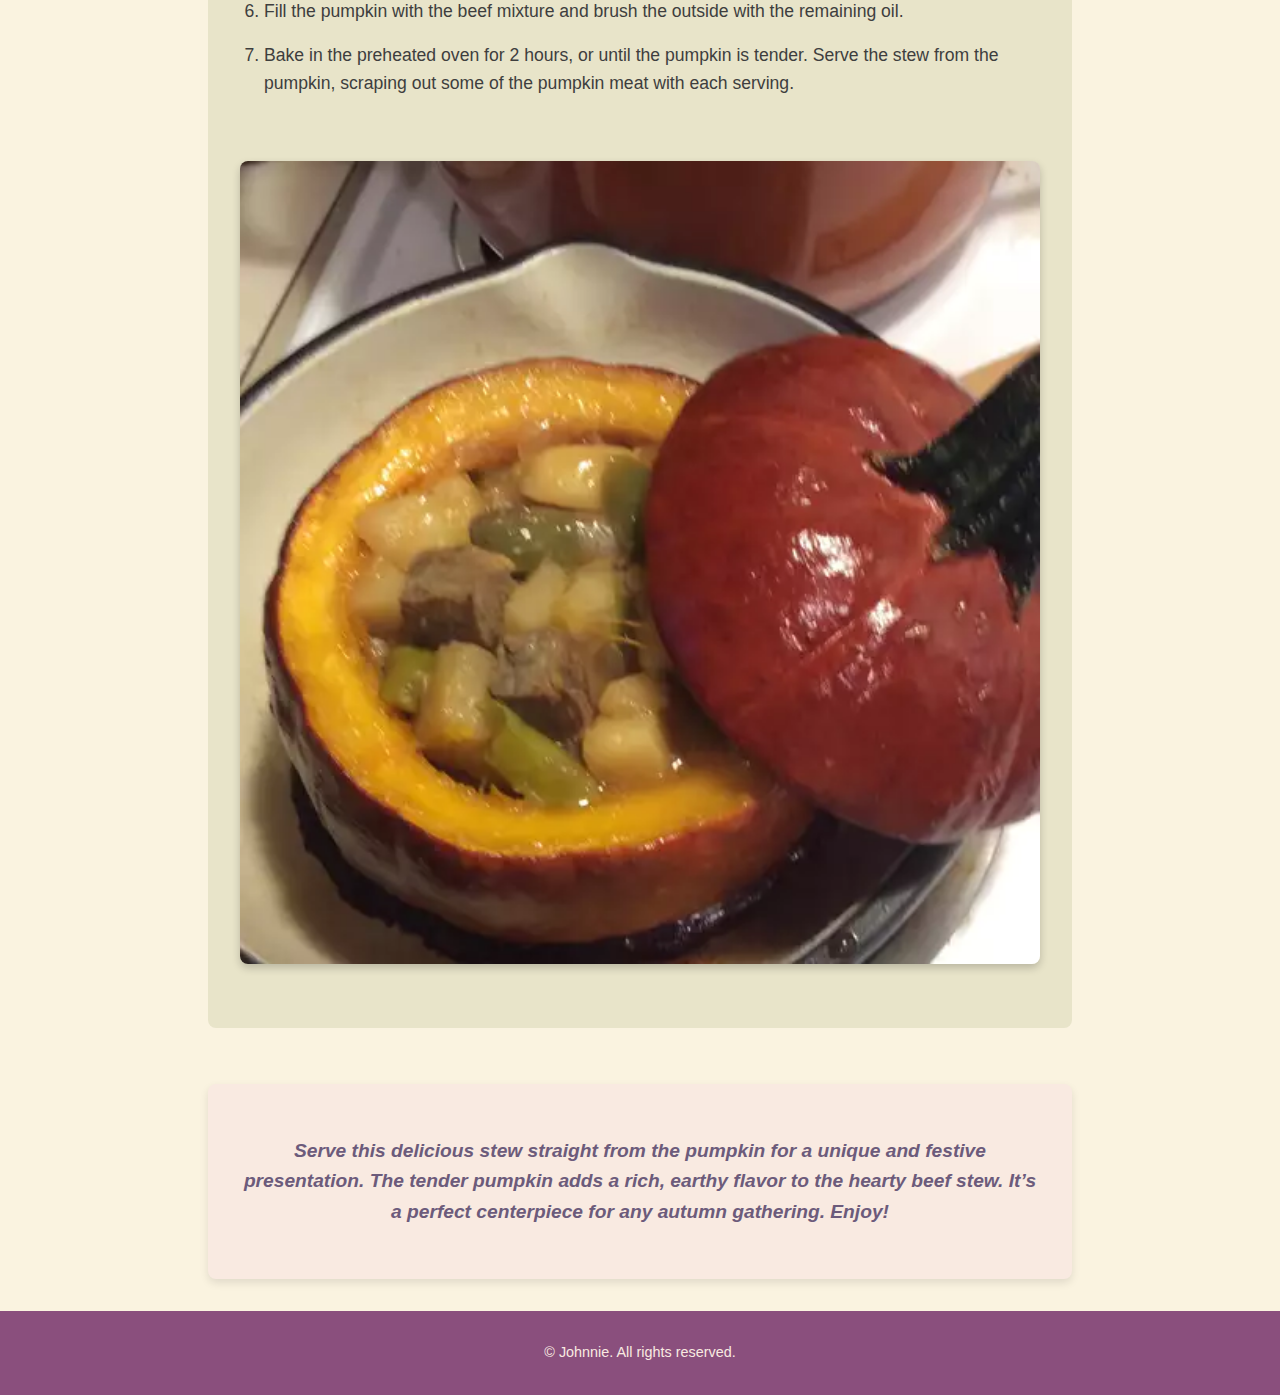
<file: recipes/pumpkin.html>
<!DOCTYPE html>
<html lang="en">
  <head>
    <meta charset="UTF-8" />
    <meta name="viewport" content="width=device-width, initial-scale=1.0" />
    <title>Pumpkin stew</title>
    <link rel="stylesheet" href="/styles/style.css" />
  </head>

  <body>
    <!-- Header Section -->
    <header class="recipe-header">
      <h1>Pumpkin Stew</h1>
      <p class="author">
        <em>Made with <span class="heart">🖤</span> by: Johnnie</em>
      </p>
    </header>

    <!-- Introduction Section -->
    <section class="recipe-intro">
      <p class="intro-text">
        This is a fantastic autumn potluck dish that’s sure to impress. Serve
        this hearty beef stew in a 10-12 pound pumpkin shell for a unique touch.
        Just be careful not to overbake the pumpkin!
      </p>
    </section>

    <!-- Ingredients Section -->
    <section class="recipe-ingredients">
      <h2>Ingredients</h2>
      <ul>
        <li>2 pounds beef stew meat, cut into 1-inch cubes</li>
        <li>3 tablespoons vegetable oil, divided</li>
        <li>1 cup water</li>
        <li>3 large potatoes, peeled and cubed</li>
        <li>4 carrots, sliced</li>
        <li>1 large green bell pepper, chopped</li>
        <li>4 cloves garlic, minced</li>
        <li>1 onion, chopped</li>
        <li>2 teaspoons salt</li>
        <li>½ teaspoon ground black pepper</li>
        <li>1 (14.5 ounce) can whole peeled tomatoes, chopped</li>
        <li>2 tablespoons beef bouillon granules</li>
        <li>1 sugar pumpkin</li>
      </ul>
    </section>

    <!-- Directions Section -->
    <section class="recipe-directions">
      <h2>Directions</h2>
      <ol>
        <li>
          Heat 2 tablespoons of oil in a large saucepan over medium-high heat.
          Add beef and cook until browned.
        </li>
        <li>
          Mix in water, potatoes, carrots, green bell pepper, garlic, onion,
          salt, and pepper. Bring to a boil, reduce heat, and simmer for about 2
          hours.
        </li>
        <li>
          Dissolve the bouillon into the beef mixture and stir in the tomatoes.
        </li>
        <li>Preheat the oven to 325°F (165°C).</li>
        <li>
          Cut the top off the pumpkin, then remove the seeds and pulp. Place the
          pumpkin in a heavy baking pan.
        </li>
        <li>
          Fill the pumpkin with the beef mixture and brush the outside with the
          remaining oil.
        </li>
        <li>
          Bake in the preheated oven for 2 hours, or until the pumpkin is
          tender. Serve the stew from the pumpkin, scraping out some of the
          pumpkin meat with each serving.
        </li>
      </ol>

      <img src="/images/pumpkin.webp" alt="pumpkin stew" />
    </section>

    <!-- Closing Section -->
    <section class="recipe-closing">
      <p class="closing-text">
        <strong
          ><em
            >Serve this delicious stew straight from the pumpkin for a unique
            and festive presentation. The tender pumpkin adds a rich, earthy
            flavor to the hearty beef stew. It’s a perfect centerpiece for any
            autumn gathering. Enjoy!</em
          ></strong
        >
      </p>
    </section>

    <!-- Footer Section -->
    <footer class="recipe-footer">
      <p>&copy; Johnnie. All rights reserved.</p>
    </footer>
  </body>
</html>
</file>
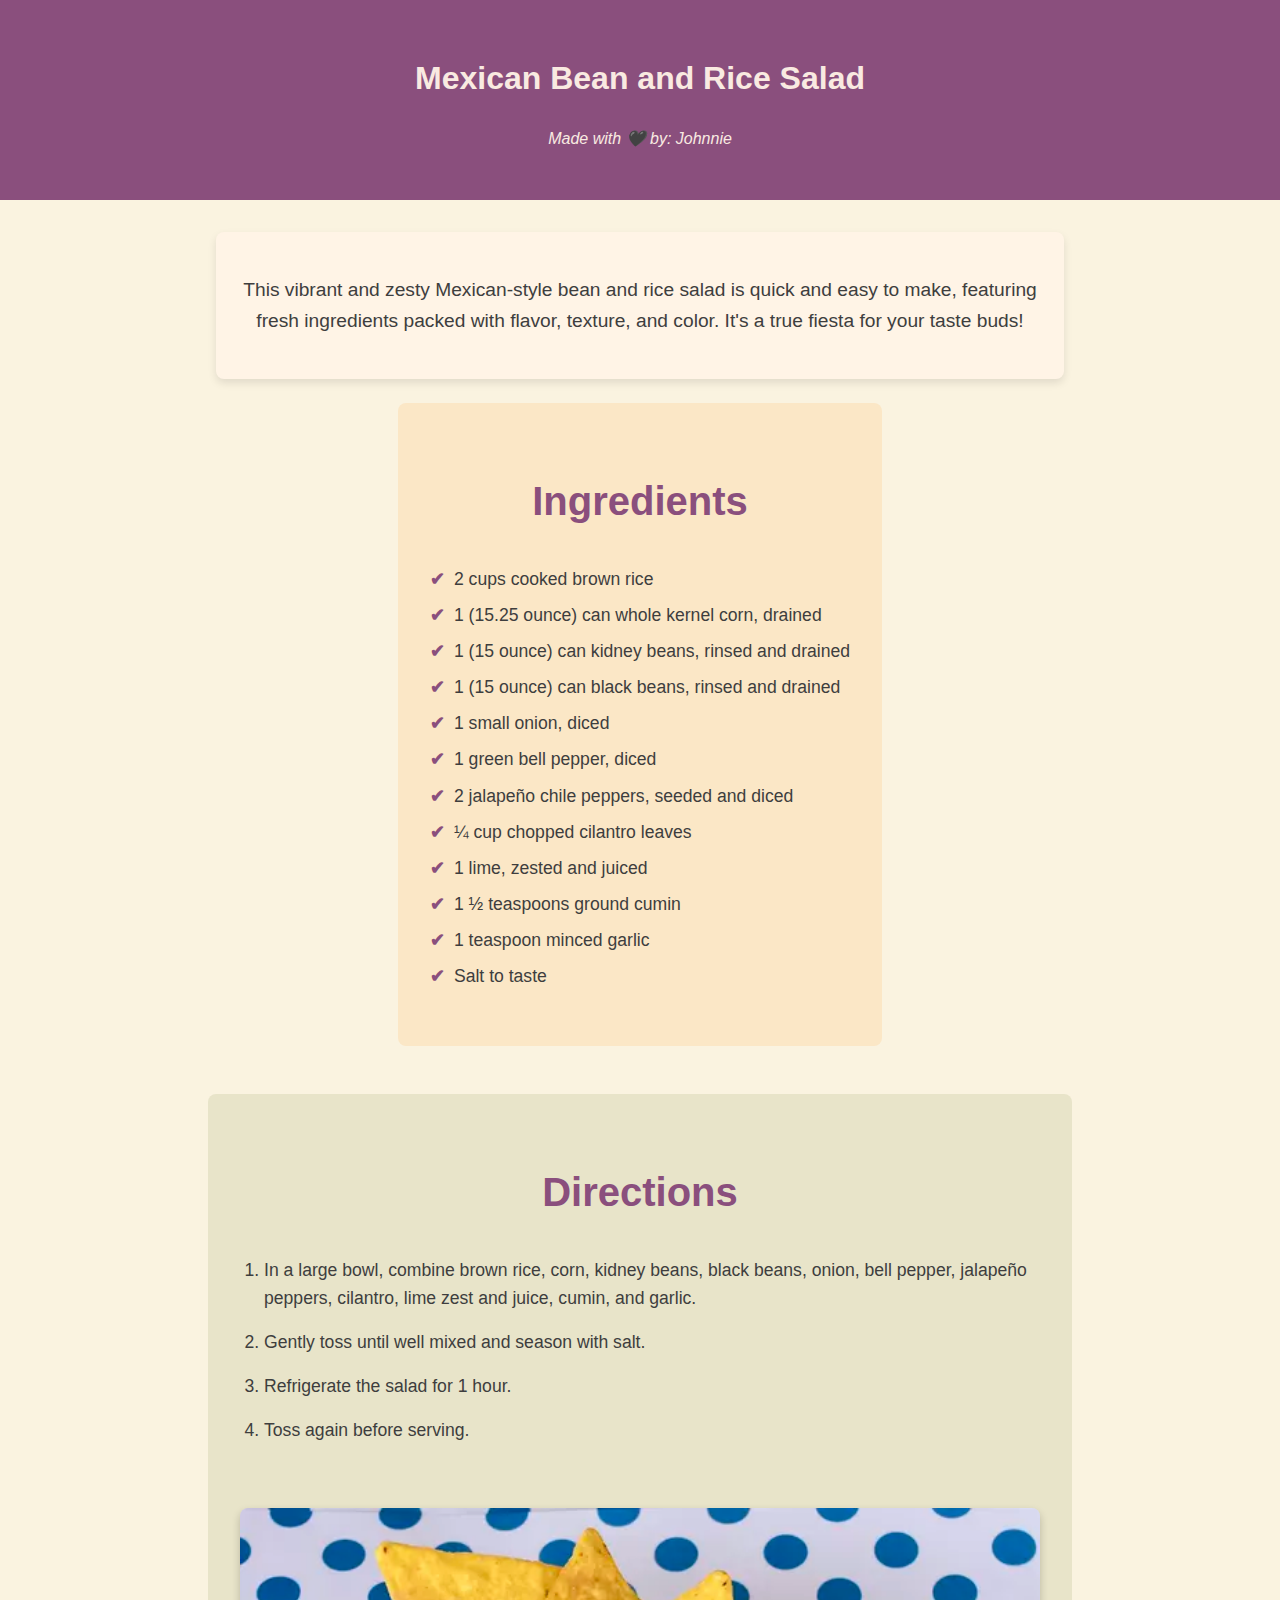
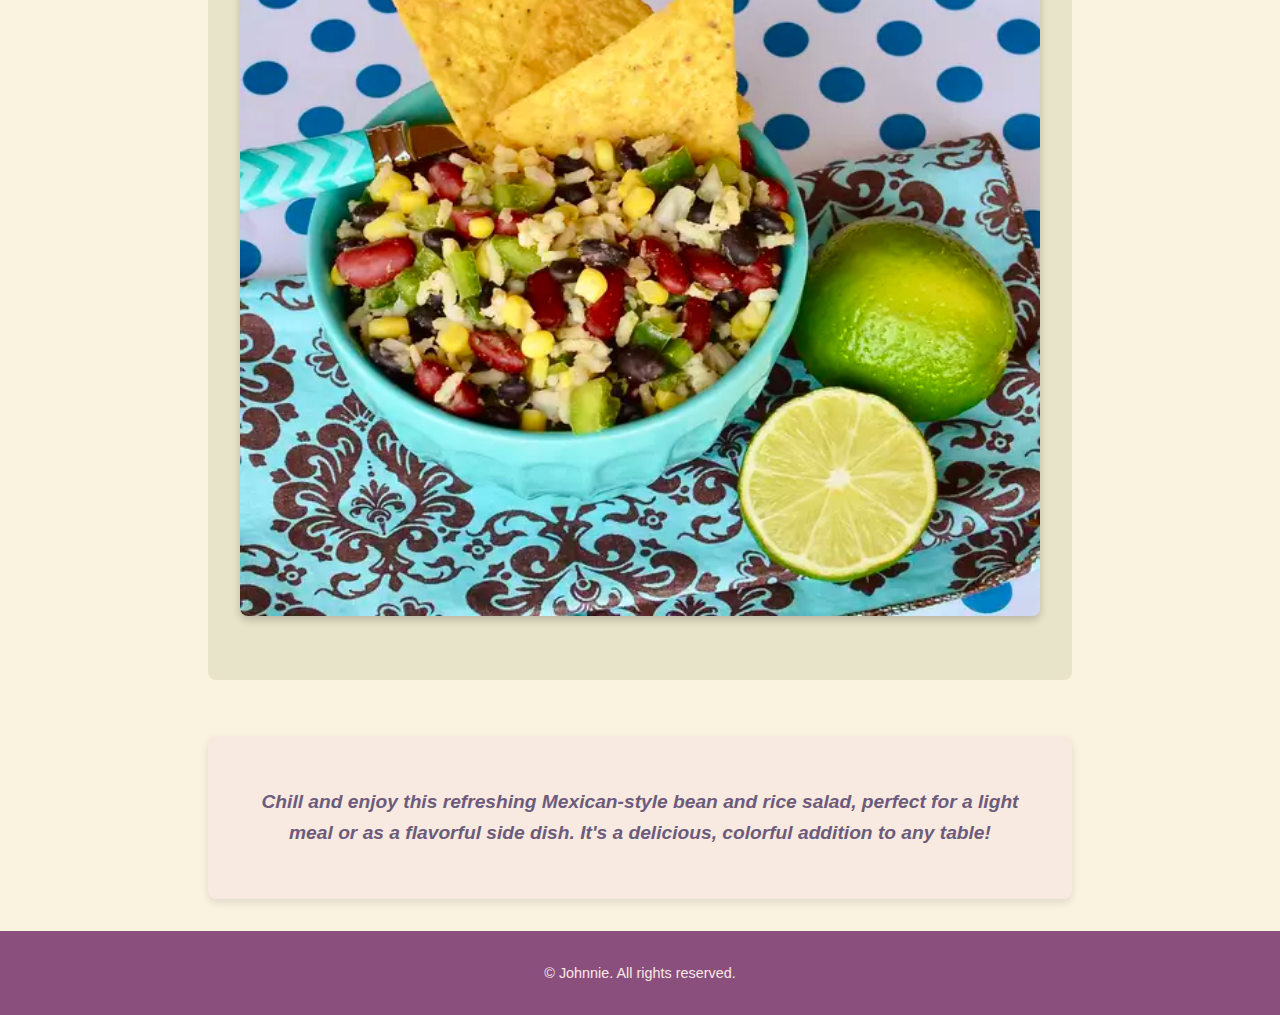
<file: recipes/rice.html>
<!DOCTYPE html>
<html lang="en">
  <head>
    <meta charset="UTF-8" />
    <meta name="viewport" content="width=device-width, initial-scale=1.0" />
    <title>Mexican bean and rice salad</title>
    <link rel="stylesheet" href="/styles/style.css" />
  </head>

  <body>
    <!-- Header Section -->
    <header class="recipe-header">
      <h1>Mexican Bean and Rice Salad</h1>
      <p class="author">
        <em>Made with <span class="heart">🖤</span> by: Johnnie</em>
      </p>
    </header>

    <!-- Introduction Section -->
    <section class="recipe-intro">
      <p class="intro-text">
        This vibrant and zesty Mexican-style bean and rice salad is quick and
        easy to make, featuring fresh ingredients packed with flavor, texture,
        and color. It's a true fiesta for your taste buds!
      </p>
    </section>

    <!-- Ingredients Section -->
    <section class="recipe-ingredients">
      <h2>Ingredients</h2>
      <ul>
        <li>2 cups cooked brown rice</li>
        <li>1 (15.25 ounce) can whole kernel corn, drained</li>
        <li>1 (15 ounce) can kidney beans, rinsed and drained</li>
        <li>1 (15 ounce) can black beans, rinsed and drained</li>
        <li>1 small onion, diced</li>
        <li>1 green bell pepper, diced</li>
        <li>2 jalapeño chile peppers, seeded and diced</li>
        <li>¼ cup chopped cilantro leaves</li>
        <li>1 lime, zested and juiced</li>
        <li>1 ½ teaspoons ground cumin</li>
        <li>1 teaspoon minced garlic</li>
        <li>Salt to taste</li>
      </ul>
    </section>

    <!-- Directions Section -->
    <section class="recipe-directions">
      <h2>Directions</h2>
      <ol>
        <li>
          In a large bowl, combine brown rice, corn, kidney beans, black beans,
          onion, bell pepper, jalapeño peppers, cilantro, lime zest and juice,
          cumin, and garlic.
        </li>
        <li>Gently toss until well mixed and season with salt.</li>
        <li>Refrigerate the salad for 1 hour.</li>
        <li>Toss again before serving.</li>
      </ol>

      <img src="/images/rice.webp" alt="pumpkin stew" />
    </section>

    <!-- Closing Section -->
    <section class="recipe-closing">
      <p class="closing-text">
        <strong
          ><em
            >Chill and enjoy this refreshing Mexican-style bean and rice salad,
            perfect for a light meal or as a flavorful side dish. It's a
            delicious, colorful addition to any table!</em
          ></strong
        >
      </p>
    </section>

    <!-- Footer Section -->
    <footer class="recipe-footer">
      <p>&copy; Johnnie. All rights reserved.</p>
    </footer>
  </body>
</html>
</file>
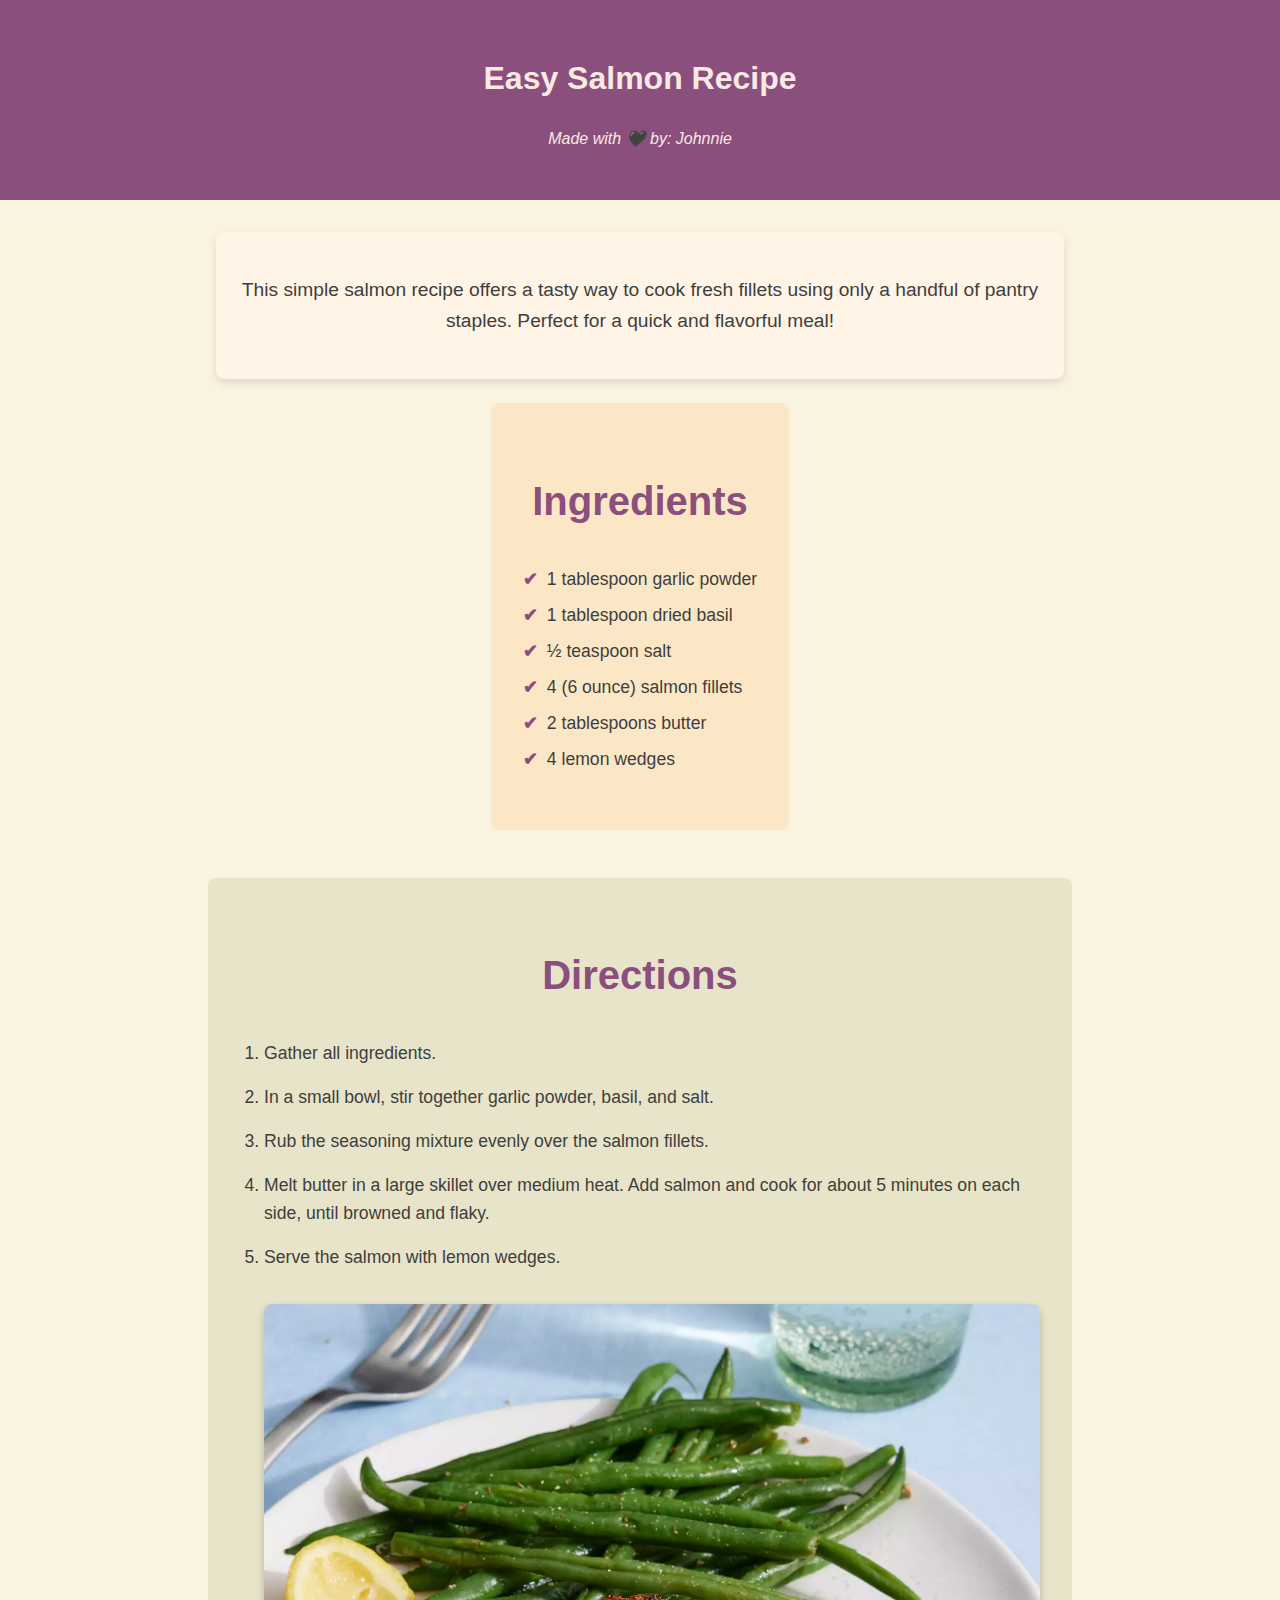
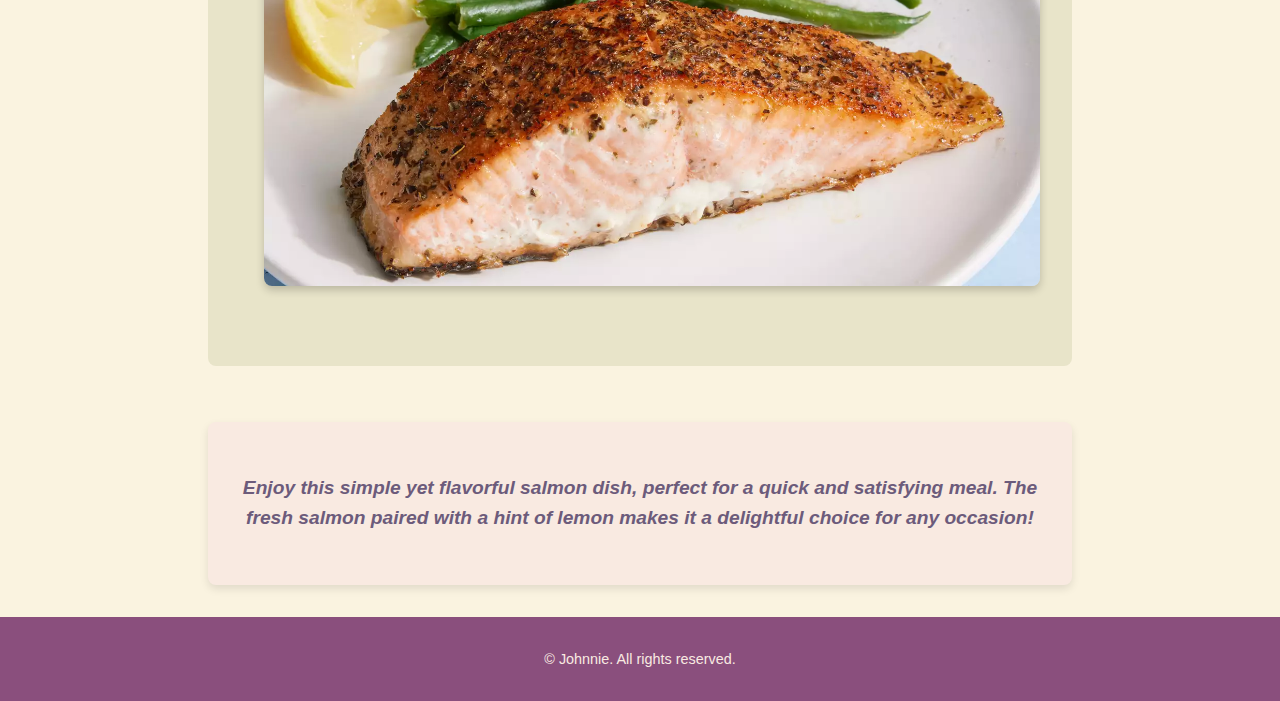
<file: recipes/salmon.html>
<!DOCTYPE html>
<html lang="en">

    <head>
        <meta charset="UTF-8" />
        <meta name="viewport" content="width=device-width, initial-scale=1.0" />
        <title>Salmon recipe</title>
        <link rel="stylesheet" href="/styles/style.css" />
    </head>

    <body>
        <!-- Header Section -->
        <header class="recipe-header">
            <h1>Easy Salmon Recipe</h1>
            <p class="author">
                <em>Made with <span class="heart">🖤</span> by: Johnnie</em>
            </p>
        </header>

        <!-- Introduction Section -->
        <section class="recipe-intro">
            <p class="intro-text">
                This simple salmon recipe offers a tasty way to cook fresh fillets using only a handful of pantry
                staples. Perfect for a
                quick and flavorful meal!</p>
        </section>

        <!-- Ingredients Section -->
        <section class="recipe-ingredients">
            <h2>Ingredients</h2>
            <ul>
                <li>1 tablespoon garlic powder</li>
                <li>1 tablespoon dried basil</li>
                <li>½ teaspoon salt</li>
                <li>4 (6 ounce) salmon fillets</li>
                <li>2 tablespoons butter</li>
                <li>4 lemon wedges</li>
            </ul>

        </section>

        <!-- Directions Section -->
        <section class="recipe-directions">
            <h2>Directions</h2>
            <ol>
                <li>Gather all ingredients.</li>
                <li>In a small bowl, stir together garlic powder, basil, and salt.</li>
                <li>Rub the seasoning mixture evenly over the salmon fillets.</li>
                <li>Melt butter in a large skillet over medium heat. Add salmon and cook for about 5 minutes on each
                    side, until browned
                    and flaky.</li>
                <li>Serve the salmon with lemon wedges.</li>

                <img id="salmon" src="/images/salmon.webp" alt="pumpkin stew" />
        </section>

        <!-- Closing Section -->
        <section class="recipe-closing">
            <p class="closing-text">
                <strong><em>Enjoy this simple yet flavorful salmon dish, perfect for a quick and satisfying meal. The
                        fresh salmon paired with a
                        hint of lemon makes it a delightful choice for any occasion!</em></strong>
            </p>
        </section>

        <!-- Footer Section -->
        <footer class="recipe-footer">
            <p>&copy; Johnnie. All rights reserved.</p>
        </footer>
    </body>

</html>
</file>
<file: styles/style.css>
/* Global Styles */
body {
  font-family: "Roboto", sans-serif;
  color: #3e3e3e;
  line-height: 1.6;
  background-color: #faf3e0;
  margin: 0;
  padding: 0;
  display: flex;
  flex-direction: column;
  min-height: 100vh;
}

/* Container to wrap content */
.container {
  flex: 1;
  display: flex;
  flex-direction: column;
  justify-content: center;
  align-items: center;
  padding: 1rem;
}

/* Header Section */
header {
  background-color: #8a4f7d;
  color: #f9eae1;
  text-align: center;
  padding: 2rem;
  margin-bottom: 2rem;
}

.header h1 {
  font-size: 3rem;
  margin: 0;
}

#author {
  font-size: 1.1rem;
  margin-top: 0.5rem;
  color: #f7ccc5;
}

.heart {
  color: #ff6b6b;
}

/* Introduction Section */
.recipe-intro {
  text-align: center;
  max-width: 800px;
  margin: 0 auto;
  font-size: 1.2rem;
  background-color: #fff4e6;
  padding: 1.5rem;
  border-radius: 8px;
  box-shadow: 0 4px 8px rgba(0, 0, 0, 0.1);
  display: flex;
  flex-direction: column;
  align-items: center;
}

/* Ingredients Section */
.recipe-ingredients {
  background-color: #fbe7c6;
  padding: 2rem;
  border-radius: 8px;
  margin: 1.5rem auto;
  max-width: 800px;
  display: flex;
  flex-direction: column;
}

.recipe-ingredients h2 {
  font-size: 2.5rem;
  margin-bottom: 1rem;
  color: #8a4f7d;
  text-align: center;
}

.recipe-ingredients ul {
  list-style: none;
  padding-left: 0;
}

.recipe-ingredients ul li {
  font-size: 1.1rem;
  margin-bottom: 0.5rem;
  padding-left: 1.5rem;
  position: relative;
}

.recipe-ingredients ul li::before {
  content: "✔";
  position: absolute;
  left: 0;
  color: #8a4f7d;
  font-weight: bold;
}

/* Directions Section */
.recipe-directions {
  background-color: #e8e4c9;
  padding: 2rem;
  border-radius: 8px;
  margin: 1.5rem auto;
  max-width: 800px;
  display: flex;
  flex-direction: column;
}

.recipe-directions h2 {
  font-size: 2.5rem;
  color: #8a4f7d;
  margin-bottom: 1rem;
  text-align: center;
}

.recipe-directions ol {
  list-style: decimal;
  padding-left: 1.5rem;
}

.recipe-directions li {
  margin-bottom: 1rem;
  font-size: 1.1rem;
}

.recipe-directions img {
  display: block;
  margin: 2rem auto;
  max-width: 100%;
  border-radius: 8px;
  box-shadow: 0 4px 8px rgba(0, 0, 0, 0.2);
}

img {
  max-width: 600px;
  width: 100%;
}

/* Closing Section */
.recipe-closing {
  background-color: #f9eae1;
  padding: 2rem;
  border-radius: 8px;
  max-width: 800px;
  margin: 2rem auto;
  text-align: center;
  box-shadow: 0 4px 8px rgba(0, 0, 0, 0.1);
  display: flex;
  flex-direction: column;
  align-items: center;
}

.recipe-closing p {
  font-size: 1.2rem;
  color: #6c5b7b;
}

/* Footer Copyright */
footer {
  background-color: #8a4f7d;
  text-align: center;
  color: #f9eae1;
  padding: 1rem;
  font-size: 0.9rem;
  margin-top: auto;
}

/* Responsive adjustments */
@media (max-width: 768px) {
  header {
    padding: 1.5rem;
  }

  .recipe-ingredients,
  .recipe-directions,
  .recipe-closing {
    padding: 1.5rem;
  }

  .recipe-ingredients h2,
  .recipe-directions h2 {
    font-size: 2rem;
  }
}

@media (max-width: 480px) {
  header {
    padding: 1rem;
  }

  .recipe-ingredients h2,
  .recipe-directions h2 {
    font-size: 1.8rem;
  }

  .recipe-ingredients ul li,
  .recipe-directions li {
    font-size: 1rem;
  }

  .recipe-intro {
    font-size: 1rem;
  }
}
</file>
